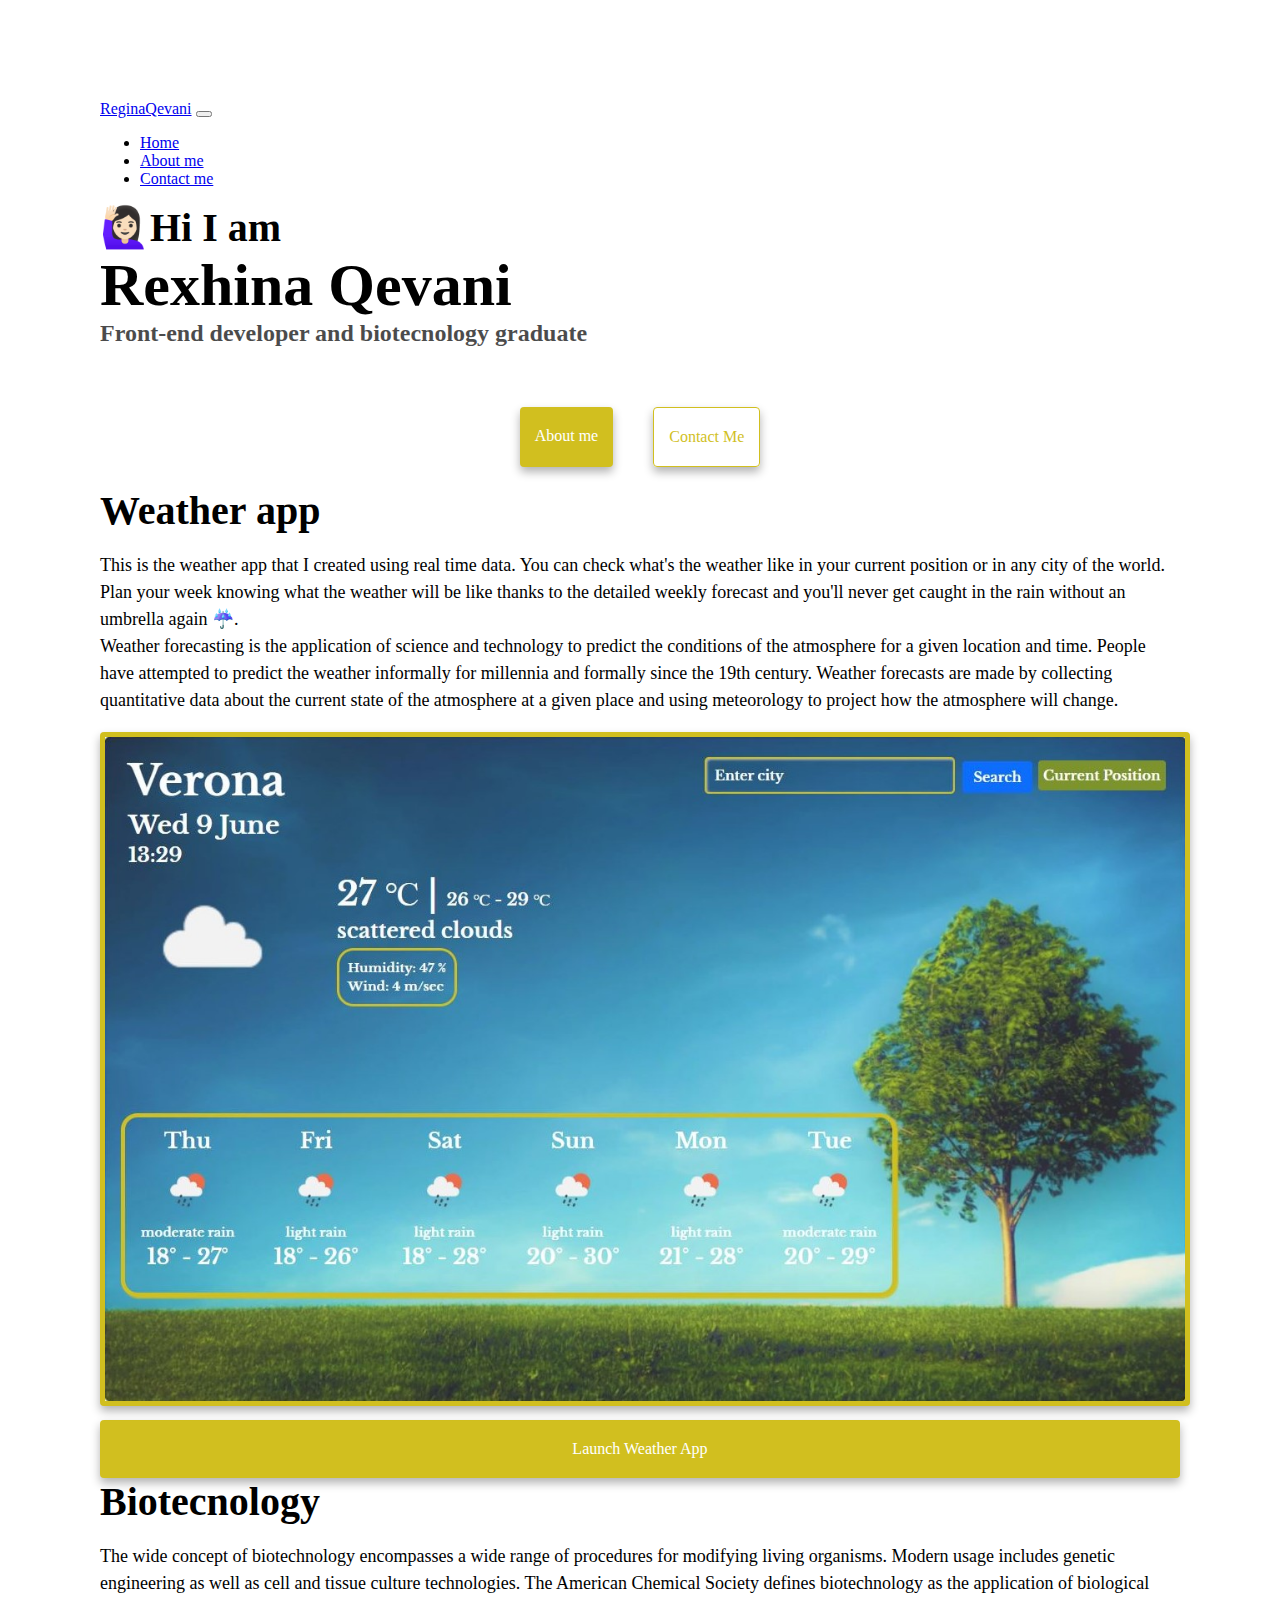
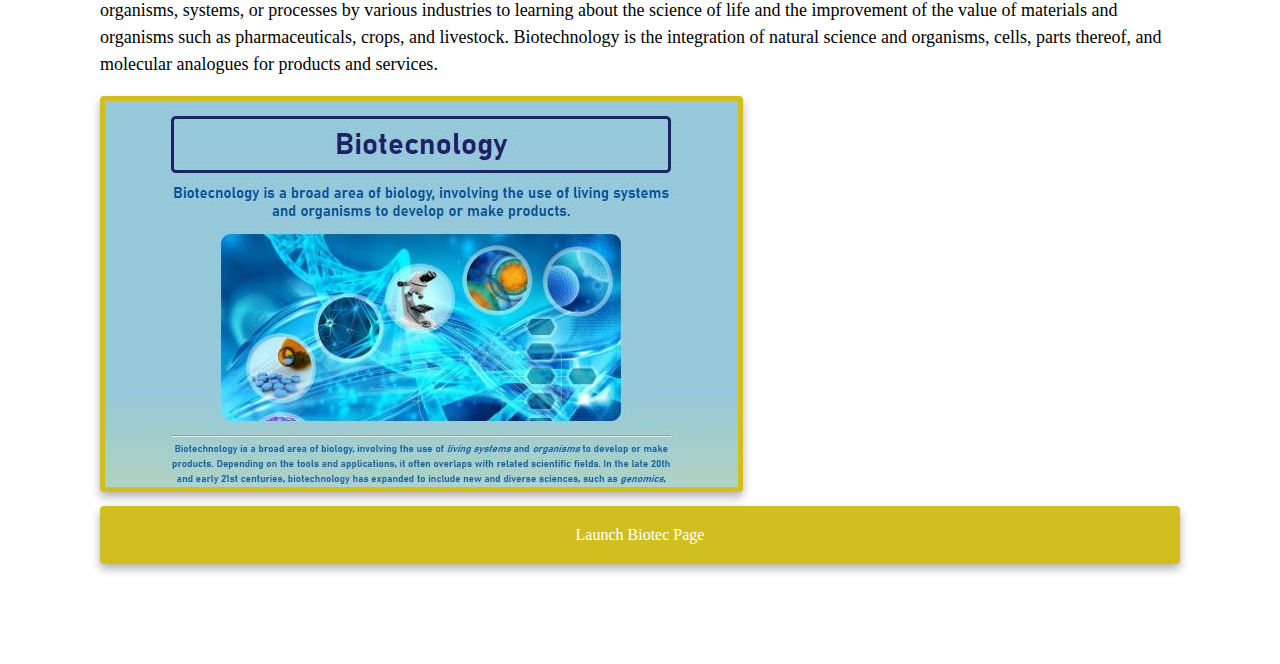
<file: index.html>
<!DOCTYPE html>
<html lang="en">
  <head>
    <meta charset="UTF-8" />
    <meta http-equiv="X-UA-Compatible" content="IE=edge" />
    <meta name="viewport" content="width=device-width, initial-scale=1.0" />
    <meta
      name="description"
      content="Rexhina Qevani is a front-end developer and biotecnology graduate, check out her projects and contact her for job inquiries."
    />
    <title>Rexhina Qevani</title>
    <link
      href="https://cdn.jsdelivr.net/npm/bootstrap@5.0.1/dist/css/bootstrap.min.css"
      rel="stylesheet"
      integrity="sha384-+0n0xVW2eSR5OomGNYDnhzAbDsOXxcvSN1TPprVMTNDbiYZCxYbOOl7+AMvyTG2x"
      crossorigin="anonymous"
    />
    <script
      src="https://cdn.jsdelivr.net/npm/bootstrap@5.0.1/dist/js/bootstrap.bundle.min.js"
      integrity="sha384-gtEjrD/SeCtmISkJkNUaaKMoLD0//ElJ19smozuHV6z3Iehds+3Ulb9Bn9Plx0x4"
      crossorigin="anonymous"
    ></script>
    <link rel="stylesheet" href="src/style.css" />
  </head>
  <body>
    <nav
      class="
        navbar navbar-expand-lg navbar-light
        bg-light
        rounded
        shadow
        fixed-top
        d-flex
      "
    >
      <div class="container">
        <a class="navbar-brand" href="#" title="Homepage">ReginaQevani</a>
        <button
          class="navbar-toggler collapsed"
          type="button"
          data-bs-toggle="collapse"
          data-bs-target="#navbarNav"
          aria-controls="navbarNav"
          aria-expanded="false"
          aria-label="Toggle navigation"
        >
          <span class="navbar-toggler-icon"></span>
        </button>
        <div class="navbar-collapse collapse" id="navbarNav">
          <ul class="navbar-nav">
            <li class="nav-item">
              <a
                class="nav-link active"
                aria-current="page"
                href="index.html"
                title="Homepage"
                >Home</a
              >
            </li>
            <li class="nav-item">
              <a class="nav-link" href="about.html" title="About Rexhina Qevani"
                >About me</a
              >
            </li>
            <li class="nav-item">
              <a
                class="nav-link"
                href="contact.html"
                title="Contact Rexhina Qevani"
                >Contact me</a
              >
            </li>
          </ul>
        </div>
      </div>
    </nav>
    <h2 class="text-center">🙋🏻‍♀️Hi I am</h2>
    <h1 class="text-center">Rexhina Qevani</h1>
    <h3 class="text-center">Front-end developer and biotecnology graduate</h3>
    <div class="pages-links mb-5">
      <a href="about.html" class="about-link d-none d-sm-block">About me</a>
      <a href="contact.html" class="contact-link d-none d-sm-block"
        >Contact me</a
      >
    </div>
    <div class="container">
      <div class="row">
        <div class="col-sm-6">
          <h2 class="mb-3 fw-bold">Weather app</h2>
          <p>
            This is the weather app that I created using real time data. You can
            check what's the weather like in your current position or in any
            city of the world. Plan your week knowing what the weather will be
            like thanks to the detailed weekly forecast and you'll never get
            caught in the rain without an umbrella again ☔. <br />
            Weather forecasting is the application of science and technology to
            predict the conditions of the atmosphere for a given location and
            time. People have attempted to predict the weather informally for
            millennia and formally since the 19th century. Weather forecasts are
            made by collecting quantitative data about the current state of the
            atmosphere at a given place and using meteorology to project how the
            atmosphere will change.
          </p>
        </div>
        <div class="col-sm-6">
          <img
            src="images/Weather.JPG"
            class="img-fluid rounded mt-5"
            alt="Weather Project"
            title="Weather app"
          />
          <div class="mt-5">
            <a
              class="weather-link"
              href="https://weatherapp-byrexhina.netlify.app/"
              target="_blank"
              title="Weather Project"
              >Launch Weather App</a
            >
          </div>
        </div>
      </div>
      <div class="row mt-5">
        <div class="col-sm-6">
          <h2 class="mb-3 fw-bold">Biotecnology</h2>
          <p>
            The wide concept of biotechnology encompasses a wide range of
            procedures for modifying living organisms. Modern usage includes
            genetic engineering as well as cell and tissue culture technologies.
            The American Chemical Society defines biotechnology as the
            application of biological organisms, systems, or processes by
            various industries to learning about the science of life and the
            improvement of the value of materials and organisms such as
            pharmaceuticals, crops, and livestock. Biotechnology is the
            integration of natural science and organisms, cells, parts thereof,
            and molecular analogues for products and services.
          </p>
        </div>
        <div class="col-sm-6">
          <img
            src="images/Biotec.JPG"
            class="img-fluid rounded mt-5"
            alt="Biotec Project"
            title="Biotec page"
          />
          <div class="mt-5">
            <a
              href="BiotecProject.html"
              target="_blank"
              class="biotec-link"
              title="Biotec Project"
              >Launch Biotec Page</a
            >
          </div>
        </div>
      </div>
    </div>
  </body>
</html>
</file>
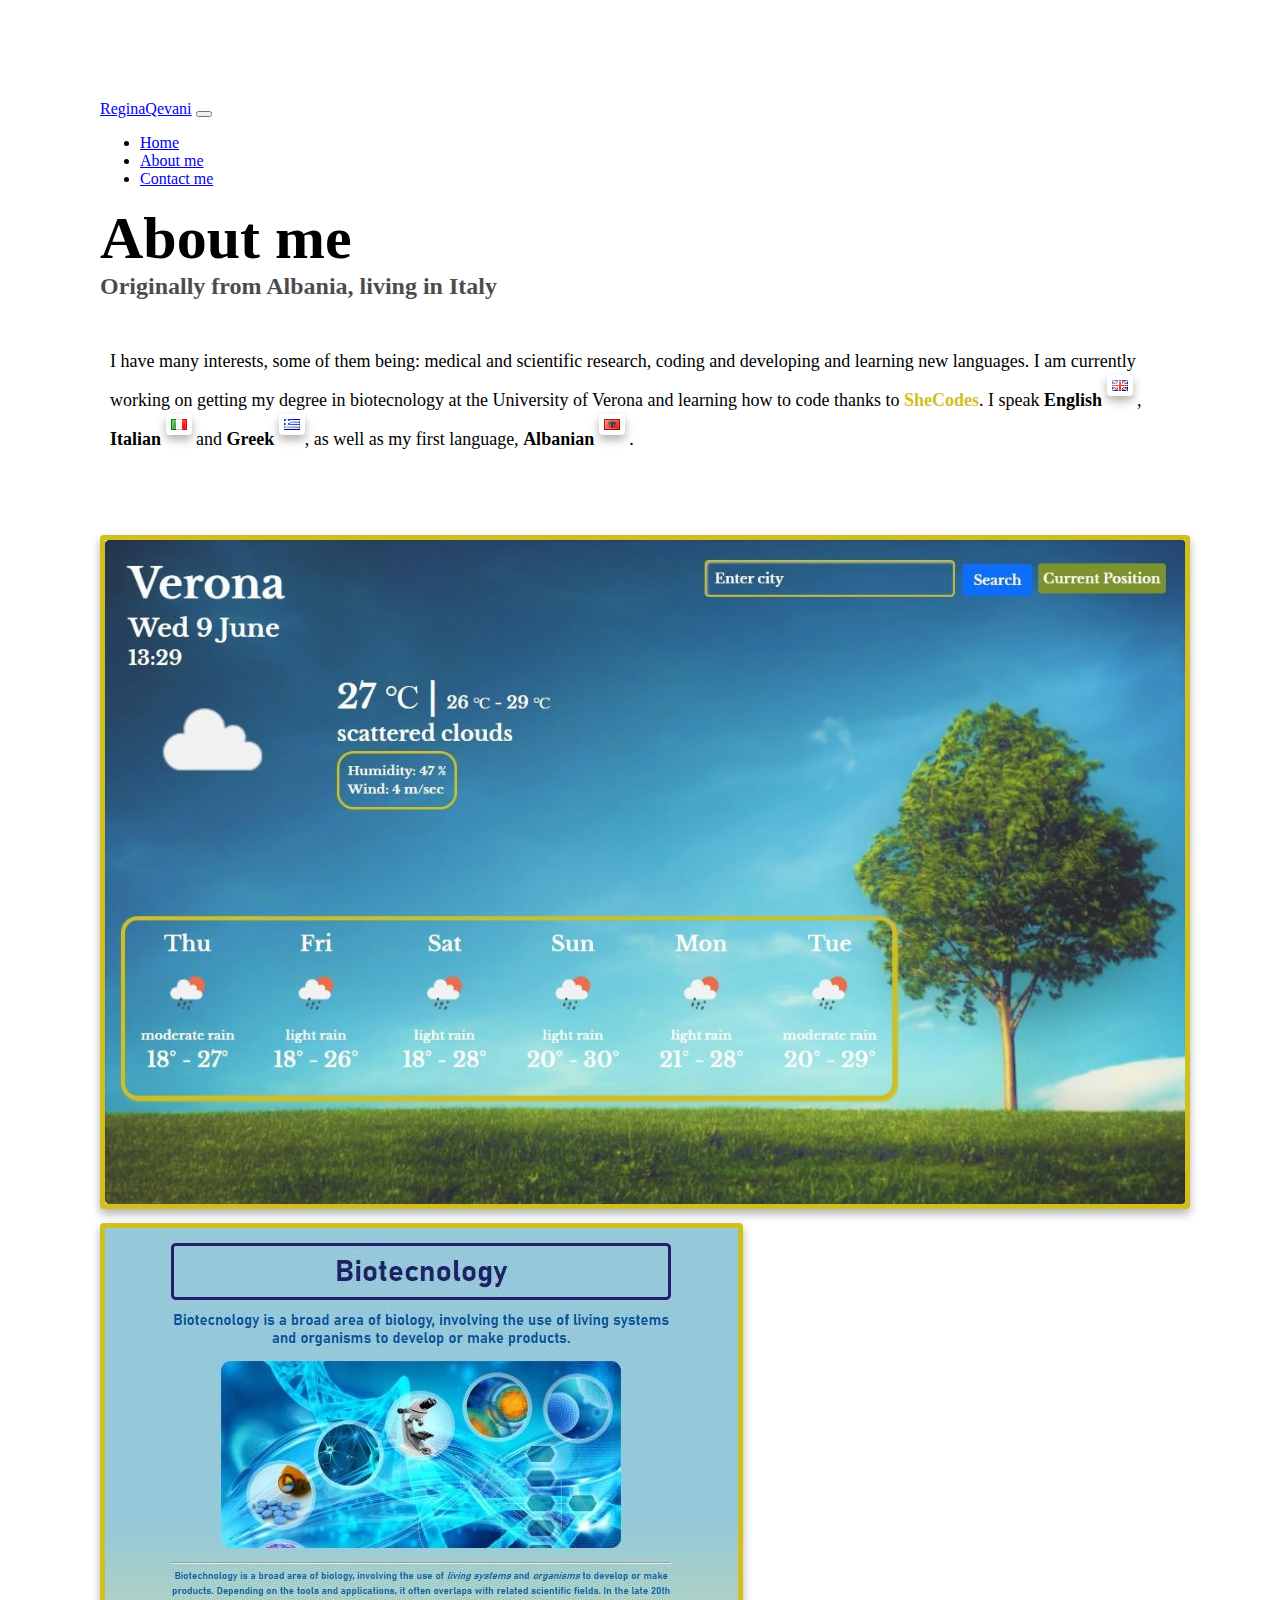
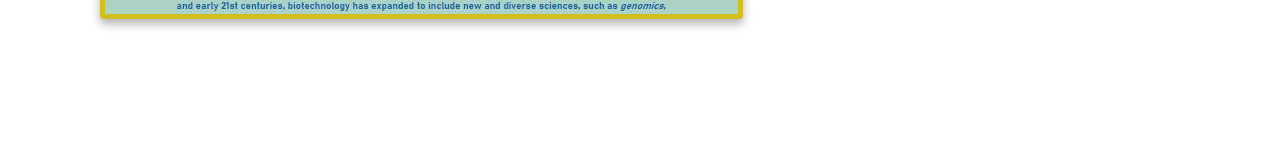
<file: about.html>
<!DOCTYPE html>
<html lang="en">
  <head>
    <meta charset="UTF-8" />
    <meta http-equiv="X-UA-Compatible" content="IE=edge" />
    <meta name="viewport" content="width=device-width, initial-scale=1.0" />
    <meta
      name="description"
      content="Everything you need to know about Rexhina Qevani"
    />
    <title>About Rexhina Qevani</title>
    <link
      href="https://cdn.jsdelivr.net/npm/bootstrap@5.0.1/dist/css/bootstrap.min.css"
      rel="stylesheet"
      integrity="sha384-+0n0xVW2eSR5OomGNYDnhzAbDsOXxcvSN1TPprVMTNDbiYZCxYbOOl7+AMvyTG2x"
      crossorigin="anonymous"
    />
    <script
      src="https://cdn.jsdelivr.net/npm/bootstrap@5.0.1/dist/js/bootstrap.bundle.min.js"
      integrity="sha384-gtEjrD/SeCtmISkJkNUaaKMoLD0//ElJ19smozuHV6z3Iehds+3Ulb9Bn9Plx0x4"
      crossorigin="anonymous"
    ></script>
    <link rel="stylesheet" href="src/style.css" />
  </head>
  <body>
    <nav
      class="
        navbar navbar-expand-lg navbar-light
        bg-light
        rounded
        shadow
        fixed-top
      "
    >
      <div class="container">
        <a class="navbar-brand" href="#" title="Homepage">ReginaQevani</a>
        <button
          class="navbar-toggler collapsed"
          type="button"
          data-bs-toggle="collapse"
          data-bs-target="#navbarNav"
          aria-controls="navbarNav"
          aria-expanded="false"
          aria-label="Toggle navigation"
        >
          <span class="navbar-toggler-icon"></span>
        </button>
        <div class="navbar-collapse collapse" id="navbarNav">
          <ul class="navbar-nav">
            <li class="nav-item">
              <a
                class="nav-link"
                aria-current="page"
                href="index.html"
                title="Homepage"
                >Home</a
              >
            </li>
            <li class="nav-item">
              <a
                class="nav-link active"
                href="about.html"
                title="About Rexhina Qevani"
                >About me</a
              >
            </li>
            <li class="nav-item">
              <a
                class="nav-link"
                href="contact.html"
                title="Contact Rexhina Qevani"
                >Contact me</a
              >
            </li>
          </ul>
        </div>
      </div>
    </nav>
    <h1 class="text-center">About me</h1>
    <h3 class="text-center">Originally from Albania, living in Italy</h3>
    <br />
    <div class="about-paragraphs text-center">
      <p>
        I have many interests, some of them being: medical and scientific
        research, coding and developing and learning new languages. I am
        currently working on getting my degree in biotecnology at the University
        of Verona and learning how to code thanks to
        <a href="https://www.shecodes.io/" class="shecodes-link" target="_blank"
          >SheCodes</a
        >. I speak <strong>English</strong>
        <img
          src="gif/gb.gif"
          class="flags"
          alt="great britain flag"
          title="Great Britain flag"
        />
        ,
        <strong>Italian</strong>
        <img
          src="gif/it.gif"
          class="flags"
          alt="italian flag"
          title="Italian flag"
        />
        and
        <strong>Greek</strong>
        <img
          src="gif/gr.gif"
          class="flags"
          alt="greek flag"
          title="Greek flag"
        />, as well as my first language, <strong>Albanian</strong>
        <img
          src="gif/al.gif"
          class="flags"
          alt="albanian flag"
          title="Albanian flag"
        />
        .
        <br />
      </p>
      <br /><br /><br /><br />
      <div class="container">
        <div class="row">
          <div class="col-md-6">
            <img
              src="images/Weather.JPG"
              class="img-fluid rounded"
              title="Weather app"
            />
          </div>
          <div class="col-md-6">
            <img
              src="images/Biotec.JPG"
              class="img-fluid rounded"
              title="Biotec page"
            />
          </div>
        </div>
      </div>
    </div>
  </body>
</html>
</file>
<file: src/style.css>
:root {
  --primary-color: rgb(209, 191, 31);
  --secondary-color: rgb(240, 104, 138);
  --box-shadow: 0 5px 10px rgba(0, 0, 0, 0.3);
}

body {
  margin: 0 auto;
  display: block;
  padding: 100px;
}

h1,
h2,
h3 {
  margin: 0;
}

h1 {
  font-size: 60px;
}

h2 {
  font-size: 40px;
}

h3 {
  font-size: 24px;
  opacity: 0.7;
}

p {
  font-size: 18px;
  line-height: 1.5;
}

.pages-links {
  display: flex;
  margin-top: 40px;
  justify-content: center;
}

.pages-links a {
  margin: 20px;
}

.contact-link {
  color: var(--primary-color);
  border: 1px solid var(--primary-color);
  box-shadow: var(--box-shadow);
}
.homepage-link {
  color: var(--primary-color);
  text-align: center;
  display: block;
}
.about-link,
.weather-link,
.biotec-link {
  border-radius: 4px;
  padding: 20px 15px;
  display: block;
  text-align: center;
  text-decoration: none;
  background: var(--primary-color);
  box-shadow: var(--box-shadow);
  color: white;
}
.flags {
  background: none;
}
img {
  max-width: 100%;
  margin-bottom: 10px;
  border-radius: 4px;
  padding: 5px;
  background: var(--primary-color);
  box-shadow: var(--box-shadow);
}
.contact-link {
  border-radius: 4px;
  padding: 20px 15px;
  text-decoration: none;
  text-transform: capitalize;
  color: var(--primary-color);
  border: 1px solid var(--primary-color);
}
.homepage-link {
  color: var(--primary-color);
  text-align: center;
  display: block;
}

.about-paragraphs {
  margin: 30px 0;
}

.about-paragraphs p {
  margin: 10px;
}
.shecodes-link {
  color: var(--primary-color);
  text-decoration: none;
  font-weight: bold;
}
.email-link {
  display: flex;
  justify-content: center;
  color: var(--primary-color);
  font-size: 28px;
  text-decoration: none;
}

.email-link:hover {
  text-decoration: underline;
}
@media (max-width: 1000px) {
  h1 {
    font-size: 48px;
    line-height: 1.5;
  }

  h2 {
    text-align: center;
    font-size: 30px;
  }

  p {
    text-align: center;
  }

  .project-link {
    display: block;
    text-align: center;
    margin: 0 20px;
  }
  .weather-link,
  .biotec-link {
    display: block;
    text-align: center;
    margin: 0 20px;
    border-radius: 4px;
    padding: 20px 15px;
    text-decoration: none;
    background: var(--primary-color);
    box-shadow: var(--box-shadow);
    color: white;
  }
}
</file>
